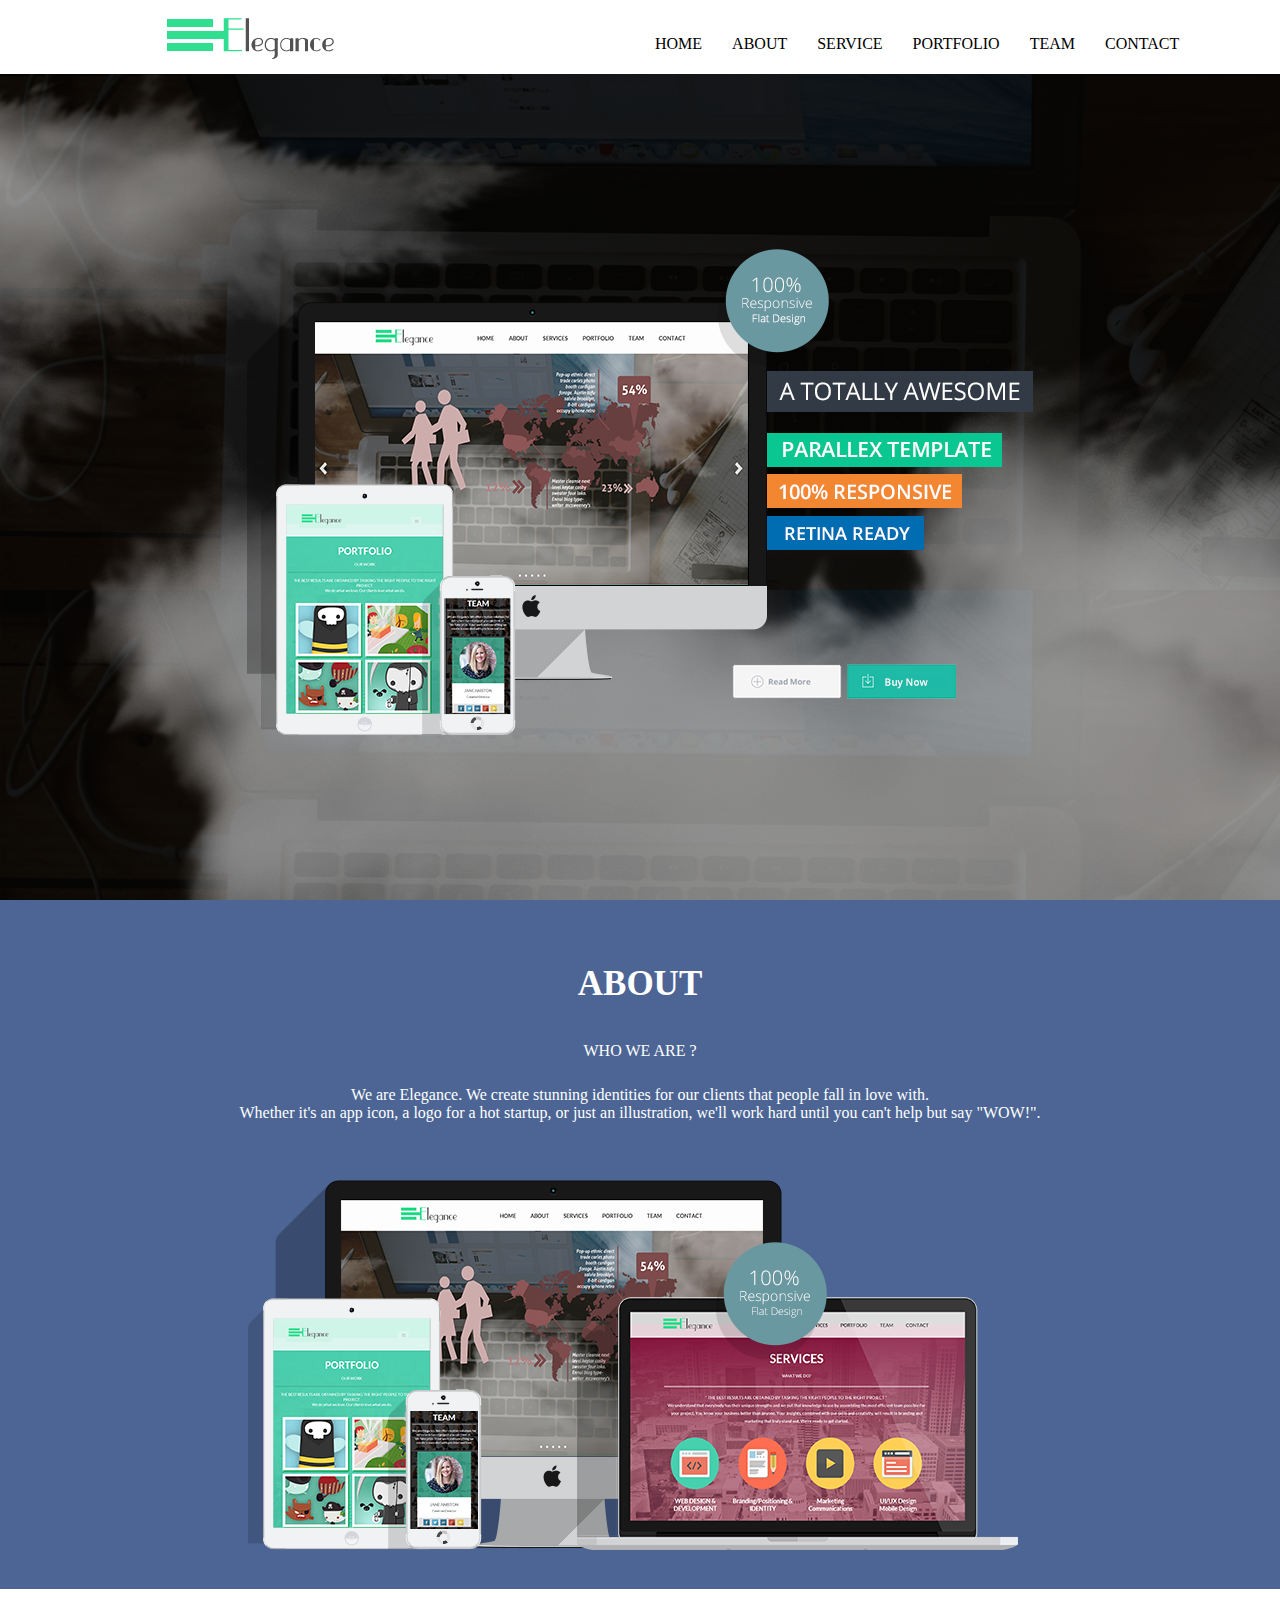
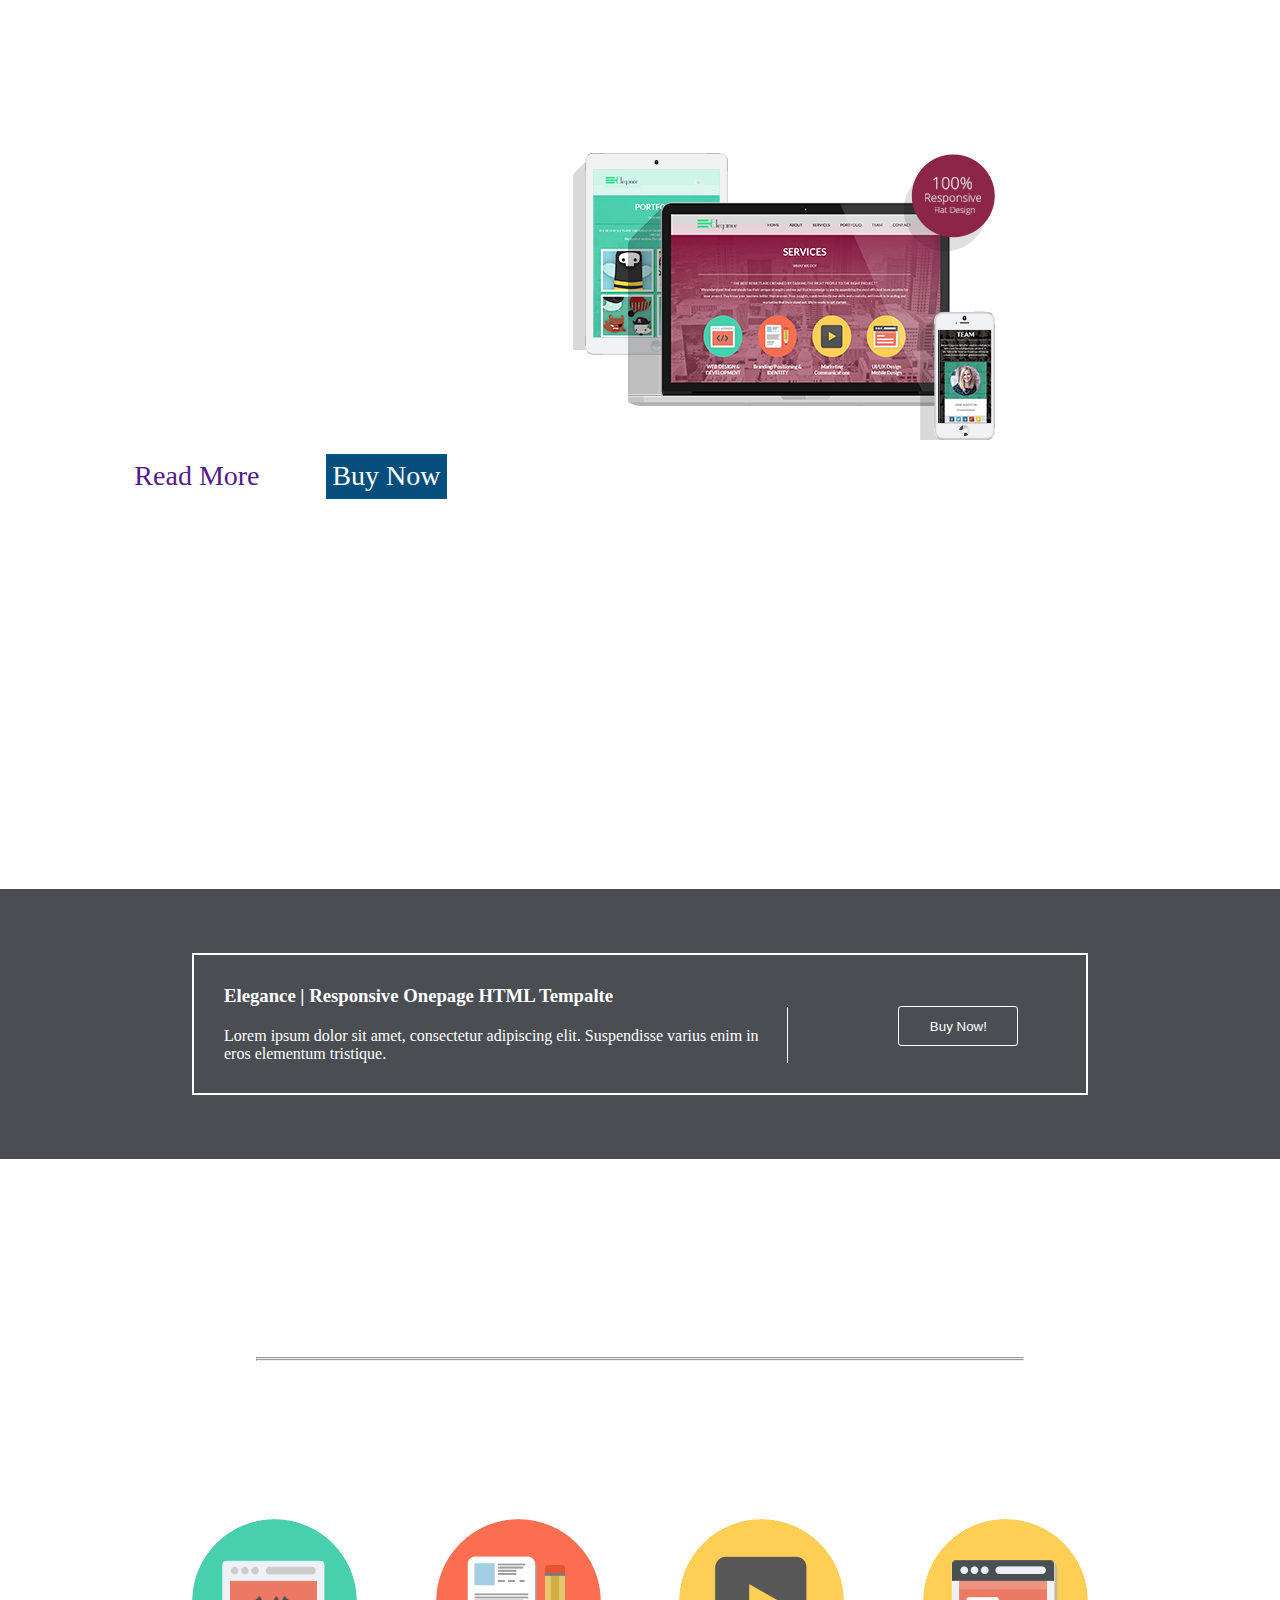
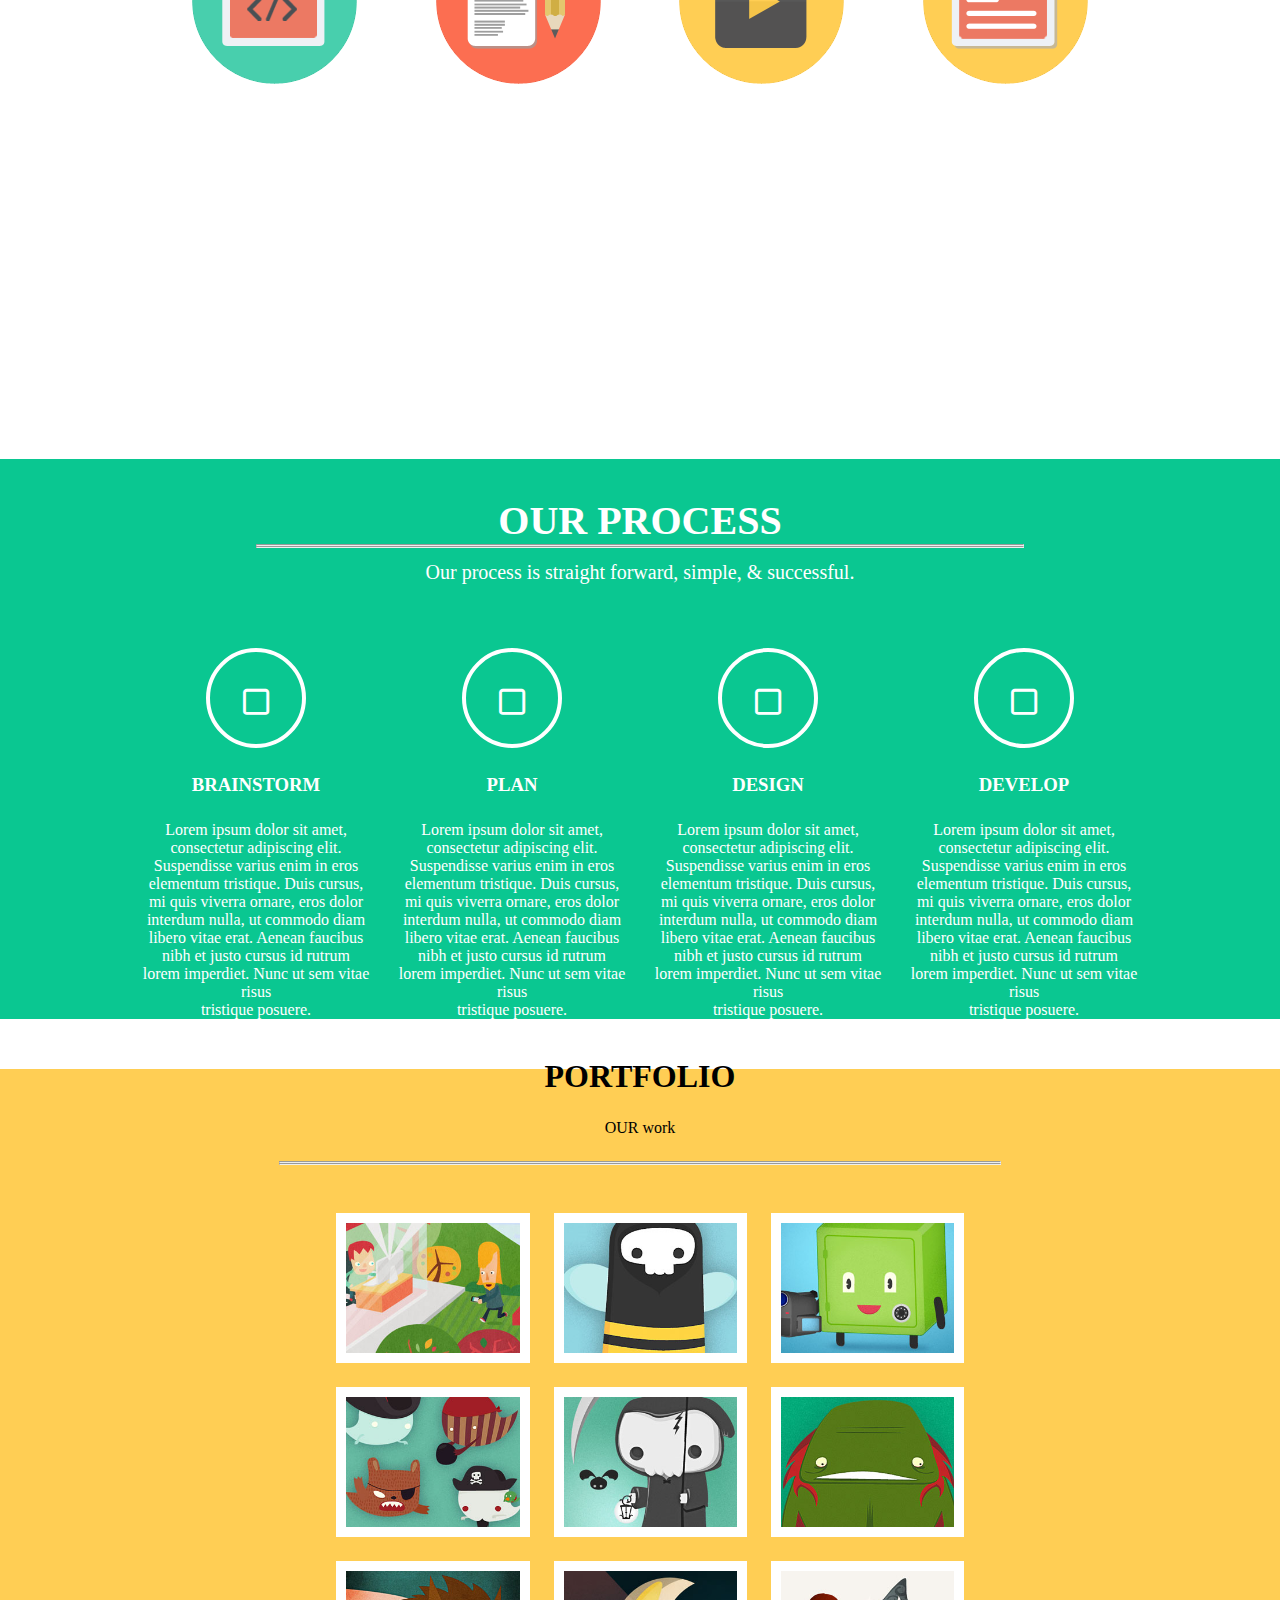
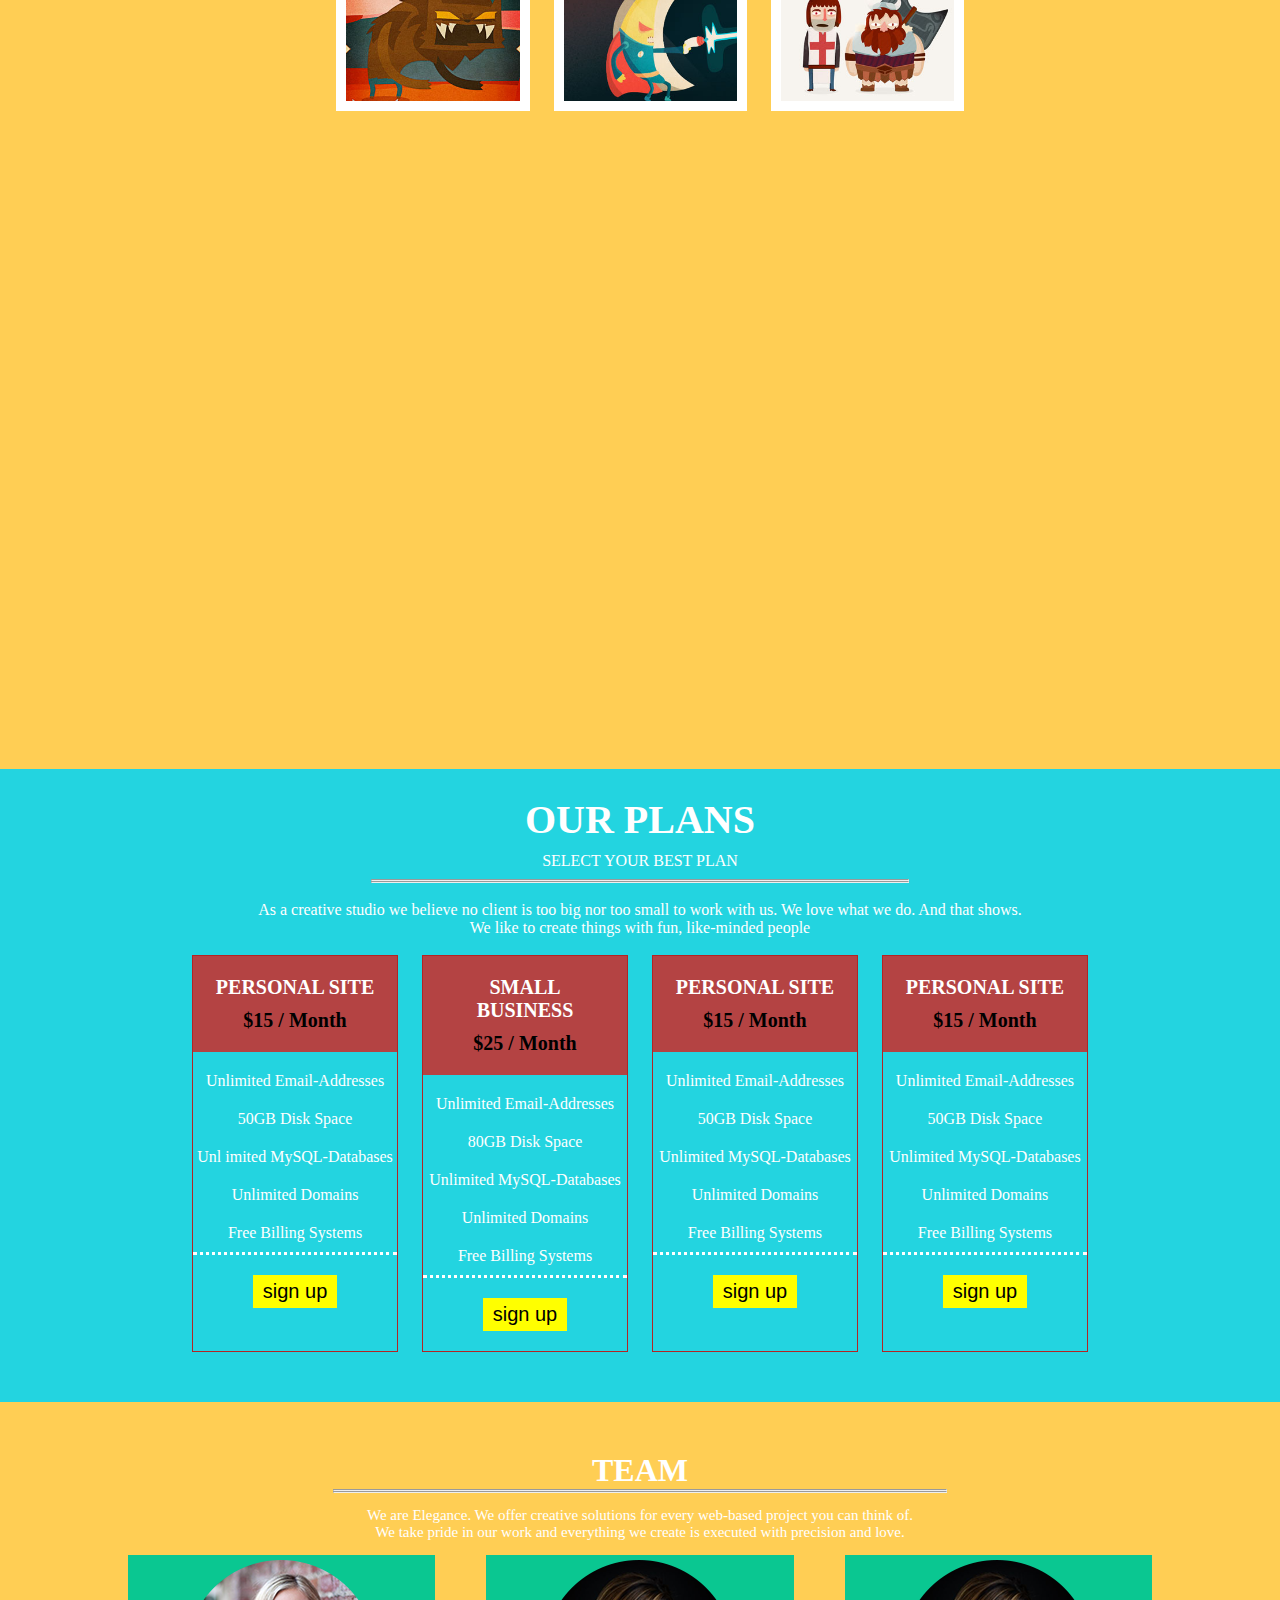
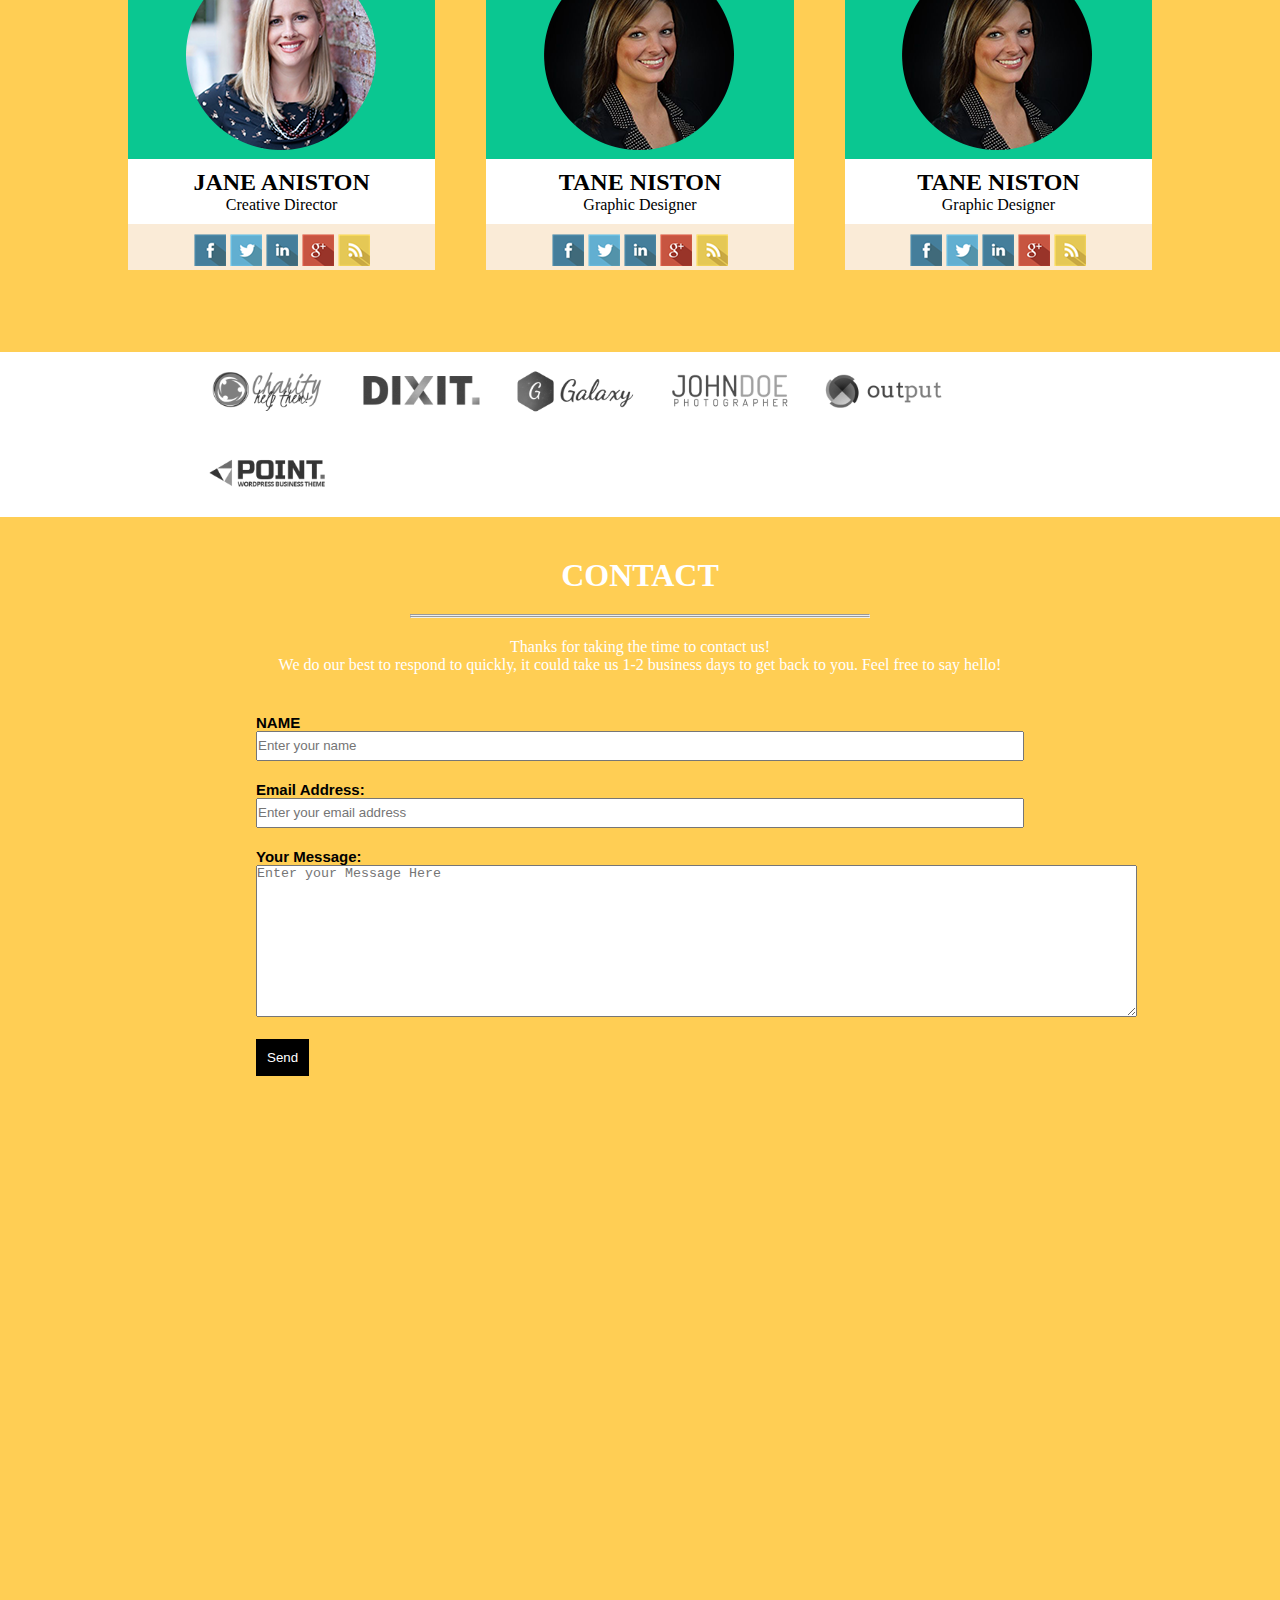
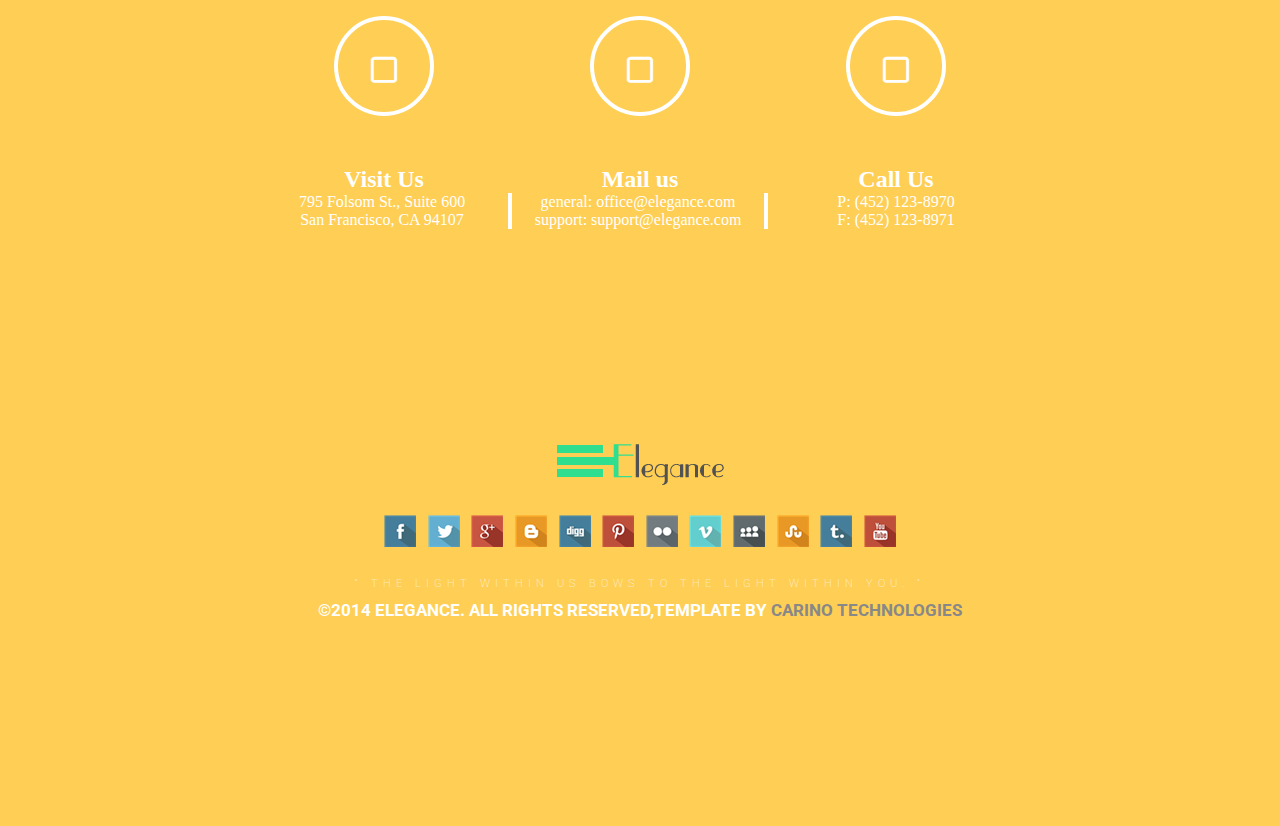
<file: index.html>
<!DOCTYPE html>
<html lang="en">

<head>
    <meta charset="UTF-8">
    <meta name="viewport" content="width=device-width, initial-scale=1.0">
    <title>Elegance - Design</title>
    <link rel="stylesheet" href="style.css">
    <link rel="stylesheet" href="https://cdnjs.cloudflare.com/ajax/libs/font-awesome/6.5.1/css/all.min.css">
    <link rel="preconnect" href="https://fonts.googleapis.com">
<link rel="preconnect" href="https://fonts.gstatic.com" crossorigin>
<link href="https://fonts.googleapis.com/css2?family=Roboto:wght@300&display=swap" rel="stylesheet">
</head>

<body>


    <div class="main1">
        <div class="poto">
            <img src="img/logo1.png" alt="">

        </div>
        <div class="team">
            <ul>
                <li>HOME</li>
                <li>ABOUT</li>
                <li>SERVICE</li>
                <li>PORTFOLIO</li>
                <li>TEAM</li>
                <li>CONTACT</li>
            </ul>
        </div>
    </div>

    <div class="main2">
        <div class="b2">
            <img src="img/slider/slider1.png" alt="">
        </div>
    </div>
    <div class="main3">
        <div class="about">
            <h2>ABOUT</h2>
            <P>WHO WE ARE ?</P>
            <p>We are Elegance. We create stunning identities for our clients that people fall in love with. <br>
                Whether it's an app icon, a logo for a hot startup, or just an illustration, we'll work hard until you
                can't help but say "WOW!".</p>
        </div>
        <img src="img/about.png" alt="">
    </div>

    <div class="main4">
        <div class="img">
            <img src="img/who-we-are.png" alt="">
        </div>
        <div class="om">
            <h1>Who We Are</h1>
            <div class="point">
                <p>At Elegance, we have highly skilled and professional team of dedicated <br> web professionals to take
                    care of your projects. Lorem ipsum dolor sit <br> amet, consectetur adipiscing elit. Suspendisse
                    varius
                    enim <br> in eros elementum tristique. Duis <br> cursus, mi quis viverra ornare, eros dolor <br>
                    interdum nulla, ut
                    commodo diam libero vitae erat. <br>
                    Lorem ipsum dolor sit amet, consectetur adipiscing elit.</p>
            </div>
        </div>
        <div class="btn">
            <div class="btn1">
                <a href="">
                    Read More</a>
            </div>
            <div class="btn2">
                <a href="">Buy Now </a>
            </div>
        </div>
    </div>

    <div class="main5">
        <div class="b1">
            <div class="container5">
                <h3>Elegance | Responsive Onepage HTML Tempalte</h3>
                <p>Lorem ipsum dolor sit amet, consectetur adipiscing elit. Suspendisse varius enim in <br> eros
                    elementum
                    tristique. </p>
            </div>
            <div class="b3">
                <button class="btn7">Buy Now!</button>
            </div>
        </div>

    </div>


    <div class="main6">
        <div class="tex">
            <h1>SERVICE</h1>
            <p>WHAT WE DO</p>
            <hr>
            <hr>
        </div>
        <div class="tex2">
            <p>“ THE BEST RESULTS ARE OBTAINED BY TASKING THE RIGHT PEOPLE TO THE RIGHT PROJECT ”</p>
        </div>
        <div class="tex3">
            <p>
            <p>We understand that everybody has their unique strengths and we put that knowledge to use by assembling
                the most efficient team possible for your project. <br> You know your business better than anyone. Your
                insights, combined with our skills and creativity, will result in branding and marketing that truly
                stand out. <br> We’re ready to get started.</p>
            </p>
        </div>
        <div class="img3">
            <img src="img/services/Web-Design-Development.png" alt="">
            <img src="img/services/Branding-Identity.png" alt="">
            <img src="img/services/Motion-Video.png" alt="">
            <img src="img/services/UX-UI.png" alt="">

        </div>

        <div class="info">
            <h2>WEB DESIGN & DEVELOPMENT</h2>
            <h2>Branding/Positioning & IDENTITY</h2>
            <h2>Marketing Communications</h2>
            <h2>UI/UX Design
                Mobile Design</h2>

        </div>
    </div>
    </div>


    <div class="main7">
        <div class="tex7">
            <h1>OUR PROCESS</h1>
            <hr>
            <hr>
            <p>Our process is straight forward, simple, & successful.</p>
        </div>
        <div class="icon7">
            <div class="icon71">
                <i class="fa-regular fa-square"></i>


                <h3>
                    BRAINSTORM
                </h3>
                <p>Lorem ipsum dolor sit amet, <br> consectetur adipiscing elit. <br> Suspendisse varius enim in eros
                    <br> elementum tristique. Duis cursus, <br> mi quis viverra ornare, eros dolor <br> interdum nulla,
                    ut commodo diam <br> libero vitae erat. Aenean faucibus <br> nibh et justo cursus id rutrum <br>
                    lorem imperdiet. Nunc ut sem vitae risus <br> tristique posuere.

                </p>

            </div>
            <div class="icon71">
                <i class="fa-regular fa-square"></i>

                <h3>
                    PLAN
                </h3>
                <p>Lorem ipsum dolor sit amet, <br> consectetur adipiscing elit. <br> Suspendisse varius enim in eros
                    <br> elementum tristique. Duis cursus, <br> mi quis viverra ornare, eros dolor <br> interdum nulla,
                    ut commodo diam <br> libero vitae erat. Aenean faucibus <br> nibh et justo cursus id rutrum <br>
                    lorem imperdiet. Nunc ut sem vitae risus <br> tristique posuere.

                </p>

            </div>
            <div class="icon71">
                <i class="fa-regular fa-square"></i>


                <h3>
                    DESIGN
                </h3>
                <p>Lorem ipsum dolor sit amet, <br> consectetur adipiscing elit. <br> Suspendisse varius enim in eros
                    <br> elementum tristique. Duis cursus, <br> mi quis viverra ornare, eros dolor <br> interdum nulla,
                    ut commodo diam <br> libero vitae erat. Aenean faucibus <br> nibh et justo cursus id rutrum <br>
                    lorem imperdiet. Nunc ut sem vitae risus <br> tristique posuere.

                </p>

            </div>
            <div class="icon71">
                <i class="fa-regular fa-square"></i>

                <h3>

                    DEVELOP
                </h3>
                <p>Lorem ipsum dolor sit amet, <br> consectetur adipiscing elit. <br> Suspendisse varius enim in eros
                    <br> elementum tristique. Duis cursus, <br> mi quis viverra ornare, eros dolor <br> interdum nulla,
                    ut commodo diam <br> libero vitae erat. Aenean faucibus <br> nibh et justo cursus id rutrum <br>
                    lorem imperdiet. Nunc ut sem vitae risus <br> tristique posuere.

                </p>

            </div>
        </div>


    </div>

    <div class="main8">
        <div class="tex8">
            <h1>PORTFOLIO</h1>
            <p>OUR work</p>
            <hr>
            <hr>
        </div>
        <div class="container8">
            <div class="img8">
                <img src="img/portfolio/2.jpg" alt="" height="150px">
                <img src="img/portfolio/1.jpg" alt="" height="150px">
                <img src="img/portfolio/3.jpg" alt="" height="150px">
                <img src="img/portfolio/4.jpg" alt="" height="150px">
                <img src="img/portfolio/5.jpg" alt="" height="150px">
                <img src="img/portfolio/6.jpg" alt="" height="150px">
                <img src="img/portfolio/7.jpg" alt="" height="150px">
                <img src="img/portfolio/8.jpg" alt="" height="150px">
                <img src="img/portfolio/9.jpg" alt="" height="150px">
            </div>
        </div>
    </div>

    <div class="main9">
        <div class="container9">
            <div class="tex9">
                <h1>OUR PLANS</h1>
                <p>SELECT YOUR BEST PLAN</p>
                <hr>
                <hr>
            </div>
            <div class="as">
                <p>As a creative studio we believe no client is too big nor too small to work with us. We love what we
                    do.
                    And that shows. <br>
                    We like to create things with fun, like-minded people</p>
            </div>
            <div class="xyz">
                <div class="doc">
                    <div class="info">
                        <h2>PERSONAL SITE
                        </h2>
                        <h3> $15 / Month</h3>
                    </div>
                    <ul>
                        <li>Unlimited Email-Addresses</li>
                        <li>50GB Disk Space</li>
                        <li>Unl imited MySQL-Databases</li>
                        <li>
                            Unlimited Domains</li>
                        <li>Free Billing Systems</li>
                    </ul>
                    <button>sign up</button>

                </div>
                <div class="doc">
                    <div class="info">
                        <h2>SMALL BUSINESS</h2>
                        <h3> $25 / Month</h3>
                    </div>
                    <ul>
                        <li>Unlimited Email-Addresses</li>
                        <li>80GB Disk Space</li>
                        <li>Unlimited MySQL-Databases</li>
                        <li>
                            Unlimited Domains</li>
                        <li>Free Billing Systems</li>
                    </ul>
                    <button>sign up</button>

                </div>

                <div class="doc">
                    <div class="info">
                        <h2>PERSONAL SITE
                        </h2>
                        <h3> $15 / Month</h3>
                    </div>
                    <ul>
                        <li>Unlimited Email-Addresses</li>
                        <li>50GB Disk Space</li>
                        <li>Unlimited MySQL-Databases</li>
                        <li>
                            Unlimited Domains</li>
                        <li>Free Billing Systems</li>
                    </ul>
                    <button>sign up</button>

                </div>

                <div class="doc">
                    <div class="info">
                        <h2>PERSONAL SITE
                        </h2>
                        <h3> $15 / Month</h3>
                    </div>
                    <ul>
                        <li>Unlimited Email-Addresses</li>
                        <li>50GB Disk Space</li>
                        <li>Unlimited MySQL-Databases</li>
                        <li>
                            Unlimited Domains</li>
                        <li>Free Billing Systems</li>
                    </ul>
                    <div class="btn10">
                        <button>sign up</button>
                    </div>

                </div>

            </div>
        </div>

    </div>
    <div class="main10">
        <div class="container10">
            <div class="tex10">
                <h1>TEAM</h1>
                <hr>
                <hr>
                <p>We are Elegance. We offer creative solutions for every web-based project you can think of. <br>
                    We take pride in our work and everything we create is executed with precision and love.</p>
            </div>
            <div class="team">
                <div class="a">
                    <div class="img10">
                        <img src="img/team/image1.png" alt="">
                    </div>
                    <div class="text">
                        <h2>JANE ANISTON</h2>
                        <p>Creative Director</p>
                    </div>
                    <div class="socail">
                        <img src="img/social/Facebook.png" alt="">
                        <img src="img/social/Twitter.png" alt="">
                        <img src="img/social/Linkedin.png" alt="">
                        <img src="img/social/Google-plus.png" alt="">
                        <img src="img/social/RSS.png" alt="">
                    </div>
                </div>
                <div class="a">
                    <div class="img10">
                        <img src="img/team/image3.png" alt="">
                    </div>
                    <div class="text">
                        <h2>TANE NISTON</h2>
                        <p>Graphic Designer</p>
                    </div>
                    <div class="socail">
                        <img src="img/social/Facebook.png" alt="">
                        <img src="img/social/Twitter.png" alt="">
                        <img src="img/social/Linkedin.png" alt="">
                        <img src="img/social/Google-plus.png" alt="">
                        <img src="img/social/RSS.png" alt="">
                    </div>
                </div>

                <div class="a">
                    <div class="img10">
                        <img src="img/team/image3.png" alt="">
                    </div>
                    <div class="text">
                        <h2>TANE NISTON</h2>
                        <p>Graphic Designer</p>
                    </div>
                    <div class="socail">
                        <img src="img/social/Facebook.png" alt="">
                        <img src="img/social/Twitter.png" alt="">
                        <img src="img/social/Linkedin.png" alt="">
                        <img src="img/social/Google-plus.png" alt="">
                        <img src="img/social/RSS.png" alt="">
                    </div>
                </div>
            </div>
        </div>
    </div>
    <div class="main12">
        <div class="container12">
            <img class="img12" src="img/clients/client-logo1.png" alt="">
            <img class="img12" src="img/clients/client-logo2.png" alt="">
            <img class="img12" src="img/clients/client-logo3.png" alt="">
            <img class="img12" src="img/clients/client-logo4.png" alt="">
            <img class="img12" src="img/clients/client-logo5.png" alt="">
            <img class="img12" src="img/clients/client-logo6.png" alt="">
        </div>
    </div>

    <div class="main13">
        <div class="container13">
            <div class="tex13">
                <h1>CONTACT</h1>
                <hr>
                <hr>
                <p>Thanks for taking the time to contact us! <br>
                    We do our best to respond to quickly, it could take us 1-2 business days to get back to you. Feel
                    free to say hello!</p>
            </div>
            <div class="labe">
                <h2>NAME</h2>
                <input type="text" class="text1" name="" id="" placeholder="Enter your name">
                <h2>Email Address:</h2>
                <input type="text" class="text2" Enter your email address="" placeholder="Enter your email address">
                <h2>Your Message:</h2>
                <textarea name="" id="" cols="108" rows="10" placeholder="Enter your Message Here"></textarea>
                <button>Send</button>
            </div>

            <div class="a3">

                <div class="a2">

                    <div class="a1">

                        <i class="fa-regular fa-square"></i>
                        <h2>Visit Us</h2>
                        <div class="a4">
                            <p>795 Folsom St., Suite 600 <br>
                                San Francisco, CA 94107</p>
                        </div>
                    </div>
                    <div class="a1">

                        <i class="fa-regular fa-square"></i>
                        <h2>Mail us</h2>
                        <div class="a4">
                            <p>general: office@elegance.com <br>
                                support: support@elegance.com</p>
                        </div>
                    </div>
                    <div class="a1">
                        <i class="fa-regular fa-square"></i>
                        <h2>Call Us</h2>
                        <p>P: (452) 123-8970 <br>
                            F: (452) 123-8971</p>
                    </div>

                </div>
            </div>
        </div>

        <div class="main14">
            <img src="img/logo1.png" alt="">
            <div class="c1">
                <img src="img/social/Facebook.png" alt="">
                <img src="img/social/Twitter.png" alt="">
                <img src="img/social/Google-plus.png" alt="">
                <img src="img/social/Blogger.png" alt="">
                <img src="img/social/Digg.png" alt="">
                <img src="img/social/Pinterest.png" alt="">
                <img src="img/social/Flickr.png" alt="">
                <img src="img/social/Vimeo.png" alt="">
                <img src="img/social/Myspace.png" alt="">
                <img src="img/social/Stumbleupn.png" alt="">
                <img src="img/social/Tumblr.png" alt="">
                <img src="img/social/Youtube.png" alt="">
            </div>
            <div class="text14">
                <p>“ THE LIGHT WITHIN US BOWS TO THE LIGHT WITHIN YOU. ”</p>
                <h5>©2014 ELEGANCE. ALL RIGHTS RESERVED,TEMPLATE BY <span>CARINO TECHNOLOGIES</span></h5>
            </div>
        </div>
    </div>


















</body>

</html>
</file>
<file: style.css>
* {
    margin: 0;
    padding: 0;
    box-sizing: border-box;
    text-decoration: none;
}

.main1 {
    width: 100%;
    height: auto;
    display: flex;
    background-color: white;
    position: fixed;

}
.om{
    width: 100%;
}
.poto {
    width: 50%;
}

.poto img {
    margin-left: 150px;

}

.team {
    width: 50%;
}


.team ul {
    list-style: none;
    float: left;
    align-items: center;


}

.team ul li {
    float: left;
    margin: 15px;
}

.main2 {
    width: 100%;
    height: 100vh;
    padding-top: 50px;
    background-image: linear-gradient(rgba(0, 0, 0, 0.9), rgba(0, 0, 0, 0.9)), url(img/slider/back.png);
    background-attachment: fixed;
}

.b2 {
    width: 100%;
    height: 100vh;
    background-image: url(img/slider/cloud.png);
    box-sizing: border-box;
    background-size: cover;
}

.b2 {
    display: flex;
    justify-content: center;
    align-items: center;
}

.main3 h2 {
    font-size: 35px;
    margin-bottom: 2%;
    padding-top: 5%;
}

.main3 p {
    padding: 1%;
}

.main3 {
background-color: #4c6594;
    text-align: center;
    color: white;
}

.main4 {
    width: 100%;
    height: 100vh;
    background-image: linear-gradient(rgba(196, 26, 120, 0.595), rgba(189, 14, 133, 0.486)), url(img/parlex.png);
    background-size: cover;
    background-attachment: fixed;
}

.main4 img {
    float: right;
    margin-right: 20%;
    margin-top: 8%;
}

.om {
    font-size: 30px;
    text-align: center;
    padding-top: 10%;
    color: white;

}

.om h1 {
    text-decoration: underline;
}

.point {
    font-size: 55%;
    padding: 5%;

}

.btn {
    font-size: 28px;
    display: flex;
    margin-left: 10%;
}


.btn2 {
    margin-left: 60px;
    border: 3px solid white;
    padding: 1%;
    background: transparent;
    background-color: rgb(8, 78, 124);
    border: 2px solid rgb(0, 84, 133);

}

.btn2:hover {
    background-color: rgb(177, 233, 255);
    color: rgb(250, 252, 253);
    border: 2px solid rgba(226, 228, 228, 0.952);
    transition: 2s;
}

.btn1 {
    border: 3px solid white;
    padding: 1%;
    background-color: white;
    border: 2px solid white;

}

.btn2 a {
    color: #fff;
    ;
}

.btn1:hover {
    background-color: #0e3681;
    color: white;
    border: 2px solid rgb(6, 61, 134);
    transition: 1.5s;
}


.main5 {
    width: 100%;
    display: flex;
    padding-top: 5%;
    padding-bottom: 5%;
    background-color: #4a4e53;
    justify-content: space-around;
    color: #fff;

}

.b1 {
    width: 70%;
    display: flex;
    border: 2px solid #fff;
}

.b3 {
    display: flex;
    justify-content: end;
    align-items: center;
    margin-top: 50px;
    margin-left: 80px;
}

.container5 {
    width: 70%;
    padding: 30px;

}

.container5 p {
    padding-top: 20px;
    border-right: 1px solid #fff;
}

.btn7 {
    float: right;
    margin-right: 40px;
    margin-top: -45px;
    width: 120px;
    height: 40px;
    background-color: transparent;
    border: 1px solid white;
    color: white;
    border-radius: 3px;
}

.btn7:hover {
    background-color: red;
    color: black;
    border: 1px solid red;
    transition: s;
}

.main6 {
    width: 100%;
    height: 100vh;
    background-image: linear-gradient(rgba(209, 23, 209, 0.651), rgba(209, 24, 184, 0.4)), url(img/parlex.png );
    background-size: cover;
    background-attachment: fixed;
    color: white;
}


.tex {
    text-align: center;
    padding-top: 7%;
    font-size: 20px;
}

.tex p {
    font-size: 20px;
    padding-top: 2%;
    padding-bottom: 1%
}

hr {
    margin-left: 20%;
    margin-right: 20%;
}

.tex2 {
    text-align: center;
    padding-top: 2%;
}

.tex3 {
    text-align: center;
    padding-top: 2%;
    font-size: 15px;
}

.img3 {
    width: 70%;
    margin: auto;
    display: flex;
    padding-top: 3%;
    justify-content: space-between;
}

.main6 .info {

    width: 85%;
    margin: auto;
    display: flex;
    padding-top: 3%;
    justify-content: space-between;
}

.main7 {
    background-color: #0ac791;
    color: white;


}

.tex7 {
    text-align: center;
    font-size: 20px;
    padding-top: 3%;
}

.tex7 p {
    padding-top: 1%;
}

.icon7 {
    width: 80%;
    margin: auto;
    display: flex;
    justify-content: space-between;
    text-align: center;
    margin-top: 5%;
    text-align: center;

}

.icon71 h3 {
    padding: 10%;
}

.main8 {
    width: 100%;
    height: 150vh;
    background-image: linear-gradient(rgba(72, 207, 173, 0.99), rgba(72, 207, 173, 0.78)), url(img/parlex.png);
    background-attachment: fixed;
    background-image: cover;
    float: left;
}

.tex8 {
    text-align: center;
    padding: 3%;
}

.tex8 p {
    padding: 2%;
}

.img8 {
    width: 100%;
    margin: auto;
}

.img8 img {
    border: 10px solid #fff;
    margin: 10px;
    transition: 1s;
}

.img8 img:hover{
    transform: rotate(360deg);

    
}

.container8 {
    width: 60%;
    align-items: center;
    margin: auto;
    margin-left: 25.5%;
}

.main9 {
    width: 100%;
    text-align: center;
    background-color: rgb(35, 212, 224);
    color: white;
    float: left;
    padding-bottom: 50px;
}

.tex9 h1 {
    padding-top: 3%;
    font-size: 40px;
}

.tex9 p {
    padding: 1%;
}

.as {
    padding: 2%;
}

.container9 {
    width: 70%;
    margin: auto;
}

.xyz {
    width: 100%;
    display: flex;
    justify-content: space-between;
}


.doc {
    border: 1px solid rgb(179, 36, 36);
    width: 23%;
}

.main9 .info {
    background-color: rgb(180, 67, 67);
    padding: 20px;
    width: 100%;
}

.info h2 {
    font-size: 20px;
}

.info h3 {
    font-size: 20px;
    color: black;
    margin-top: 10px;
}

.main9 ul {
    list-style: none;
    font-size: 20px;
    padding-bottom: 10px;
    border-bottom-style: dotted;
}

ul li {
    font-size: medium;
    padding-top: 20px;
}

.main9 button {
    margin: 20px 0;
    font-size: 20px;
    padding: 5px 10px;
    background-color: yellow;
    border: 0;
}

button:hover {
    color: white;
    background-color: yellow;
    transition: 0.1s;
}

.main10 {
    width: 100%;
    height: 550px;
    text-align: center;
    float: left;
    background-image: linear-gradient(rgba(105, 104, 104, 0.5), rgba(110, 110, 110, 0.5)), url(img/team.png);
    background-attachment: fixed;
}

.container10 {
    width: 80%;
    margin: auto;
    color: white;
    padding-top: 50px;
}

.tex10 p {
    font-size: 15px;
    padding: 14px;
}

.main10 .team {
    width: 100%;
    display: flex;
    justify-content: space-between;
    margin-bottom: 40px;

}

.main10 .team .a {
    width: 30%;
    float: left;
    background-color: #0ac791;
}

.team .text {
    background-color: white;
    padding: 10px;
    color: black;
}

.socail {
    background-color: antiquewhite;
    padding-top: 10px;
}


.main12 {
    width: 100%;
    background-color: white;
    float: left;
    margin-bottom: 40px;

}

.container12 {
    width: 70%;
    margin: auto;
}

.img12 {
    width: 150px;
}


.main13 {
    width: 100%;
    background-color: #ffce54;
    color: white;
}

.container13 {
    width: 60%;
    margin: auto;
}

.tex13 h1 {
    text-align: center;
    padding: 20px;
    margin-top: 50px;
}

.tex13 p {
    font-size: 15px;
    text-align: center;
    padding: 20px;
    font-size: medium;
}

.labe h2 {
    color: black;
    padding-top: 20px;
}

input.text1 {
    width: 100%;
    height: 30px;
}

input.text2 {
    width: 100%;
    height: 30px;
}

input.text3 {
    width: 100%;
    height: 200px;
}

.main13 .labe{
    font-size: 10px;
    font-family: Verdana, Geneva, Tahoma, sans-serif;
}

.main13 button {
    background-color: black;
    color: white;
    padding: 10px;
    margin-top: 20px;
    border: 1px solid black;
    cursor: pointer;
}

.pp {
    padding: 10px;
    font-size: 20px;
    display: flex;
    justify-content: space-between;
    text-align: center;
    margin-right: 10px;
}

.a3 {
    width: 100%;
    height: 100vh;

}

.a2 {
    display: flex;
    justify-content: center;
    position: relative;
    top: 60vh;
}

.a1 {
    width: 34%;
    text-align: center;
    margin: 0px 0px;
}

.a1 i {
    font-size: 30px;
    width: 100px;
    height: 100px;
    border-radius: 50%;
    line-height: 100px;
    border: 4px solid #fff;
    margin-bottom: 50px;
}

.icon71 i {
    font-size: 30px;
    width: 100px;
    height: 100px;
    border-radius: 50%;
    line-height: 100px;
    border: 4px solid #fff;

}

.a4 {
    border-right: 4px solid #fff;
}

.main14 {
    width: 100%;
    height: 50vh;
    background-image: linear-gradient(rgba(0, 0, 0, 0.9), rgba(0, 0, 0, 0.9)), url(img/slider/back.png);
    background-attachment: fixed;
    background-size: cover;
    text-align: center;
}

.main14 img {
    margin-top: 50px;
}

.main14 .c1 {
    width: 40%;
    margin-top: -35px;
    display: flex;
    justify-content: space-between;
    margin-left: 30%;
}

.text14 p {
    margin-top: 30px;
    font-size: 11px;
    font-weight: lighter;
    letter-spacing:  5px;
    font-family: 'Roboto', sans-serif;
}

.text14 h5 {
    margin-top: 10px;
    font-size: 17px;
    font-weight: bolder;
    font-family: 'Roboto', san  s-serif;
}

.text14 span {
    cursor: pointer;
    color: #888888;
}

.text14 span:hover {
    color: #646464;
    transition: 0.1s;
}
</file>
